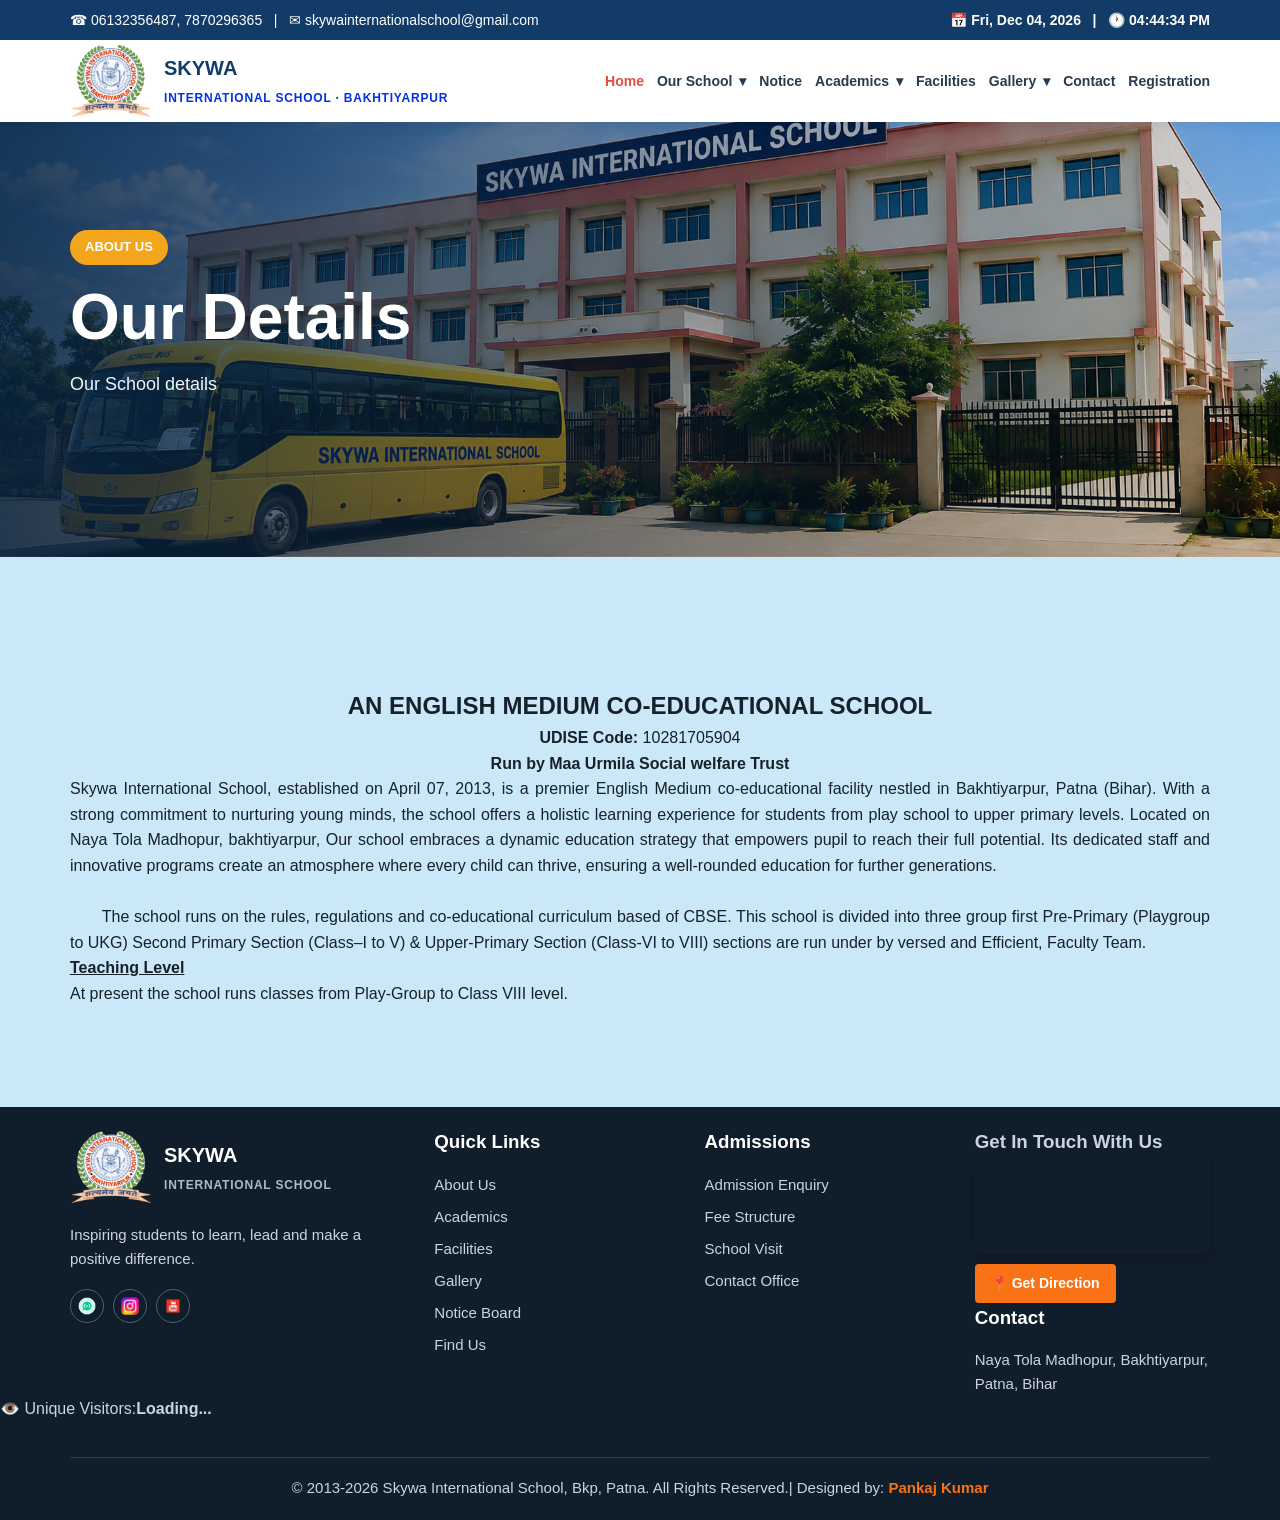
<file: aboutus.html>
<!DOCTYPE html>
<html lang="en">
<head>
  <meta charset="UTF-8">
  <meta name="viewport" content="width=device-width, initial-scale=1.0">
  <meta name="description" content="Fee Structure for New Admissions - Skywa International School, Bakhtiyarpur.">
  <title>About Us - Skywa International School</title>
  
  <!-- Favicon -->
  <link rel="icon" type="image/png" href="skywa-school-assets/favicon.png">
  
  <!-- External Stylesheet -->
  <link rel="stylesheet" href="styles.css">

</head>
<body>
<!-- Header will be automatically injected here -->
<div id="site-header"></div>

  <main>
    <section class="hero" style="min-height: 220px; background-position: center;">
      <div class="container">
        <div class="hero-content" style="padding: 30px 0;">
          <span class="eyebrow">ABOUT US</span>
          <h1>Our Details</h1>
          <p> Our School details </p>
        </div>
      </div>
    </section>

<section>
<div class="container">
<div class="row" style="margin-top:30px;">
<div class="col-lg-12 col-sm-12">
<div class="welcome">
    <h2 class="title" style="text-align: center;"><span><strong>AN ENGLISH MEDIUM CO-EDUCATIONAL SCHOOL</strong></span></h2>
    <p style="text-align: center;"><strong>UDISE Code:</strong> 10281705904</p>
    <p class="fst-italic text-center text-dark" style="text-align: center;"><strong>Run by Maa Urmila Social welfare Trust</strong></p>
     <p style="text-align: justify;">
                Skywa International School, established on April 07, 2013, is a premier English Medium co-educational facility 
                nestled in Bakhtiyarpur, Patna (Bihar). With a strong commitment to nurturing young minds, the school offers a 
                holistic learning experience for students from play school to upper primary levels. Located on Naya Tola Madhopur,
				bakhtiyarpur, Our school embraces a dynamic education strategy that empowers pupil to reach their full potential. 
                Its dedicated staff and innovative programs create an atmosphere where every child can thrive, ensuring a 
                well-rounded education for further generations.<br><br>          
	  The school runs on the rules, regulations and co-educational curriculum based of CBSE. This school is 
        divided into three group first Pre-Primary (Playgroup to UKG) Second Primary Section (Class–I to V) &amp; 
        Upper-Primary Section (Class-VI to VIII) sections are run under by versed and Efficient, Faculty Team. 
            </p>
            <h4 style="text-decoration: underline;">Teaching Level</h4>
            <p>At present the school runs classes from Play-Group to Class VIII level.</p>
            </div>
        </div>
	</div>
    </section>
	</main>

  <!-- Footer will be automatically injected here -->
<div id="site-footer"></div>
  
  <!-- External JavaScript -->
  <script src="script.js"></script>
</body>
</html>
</file>
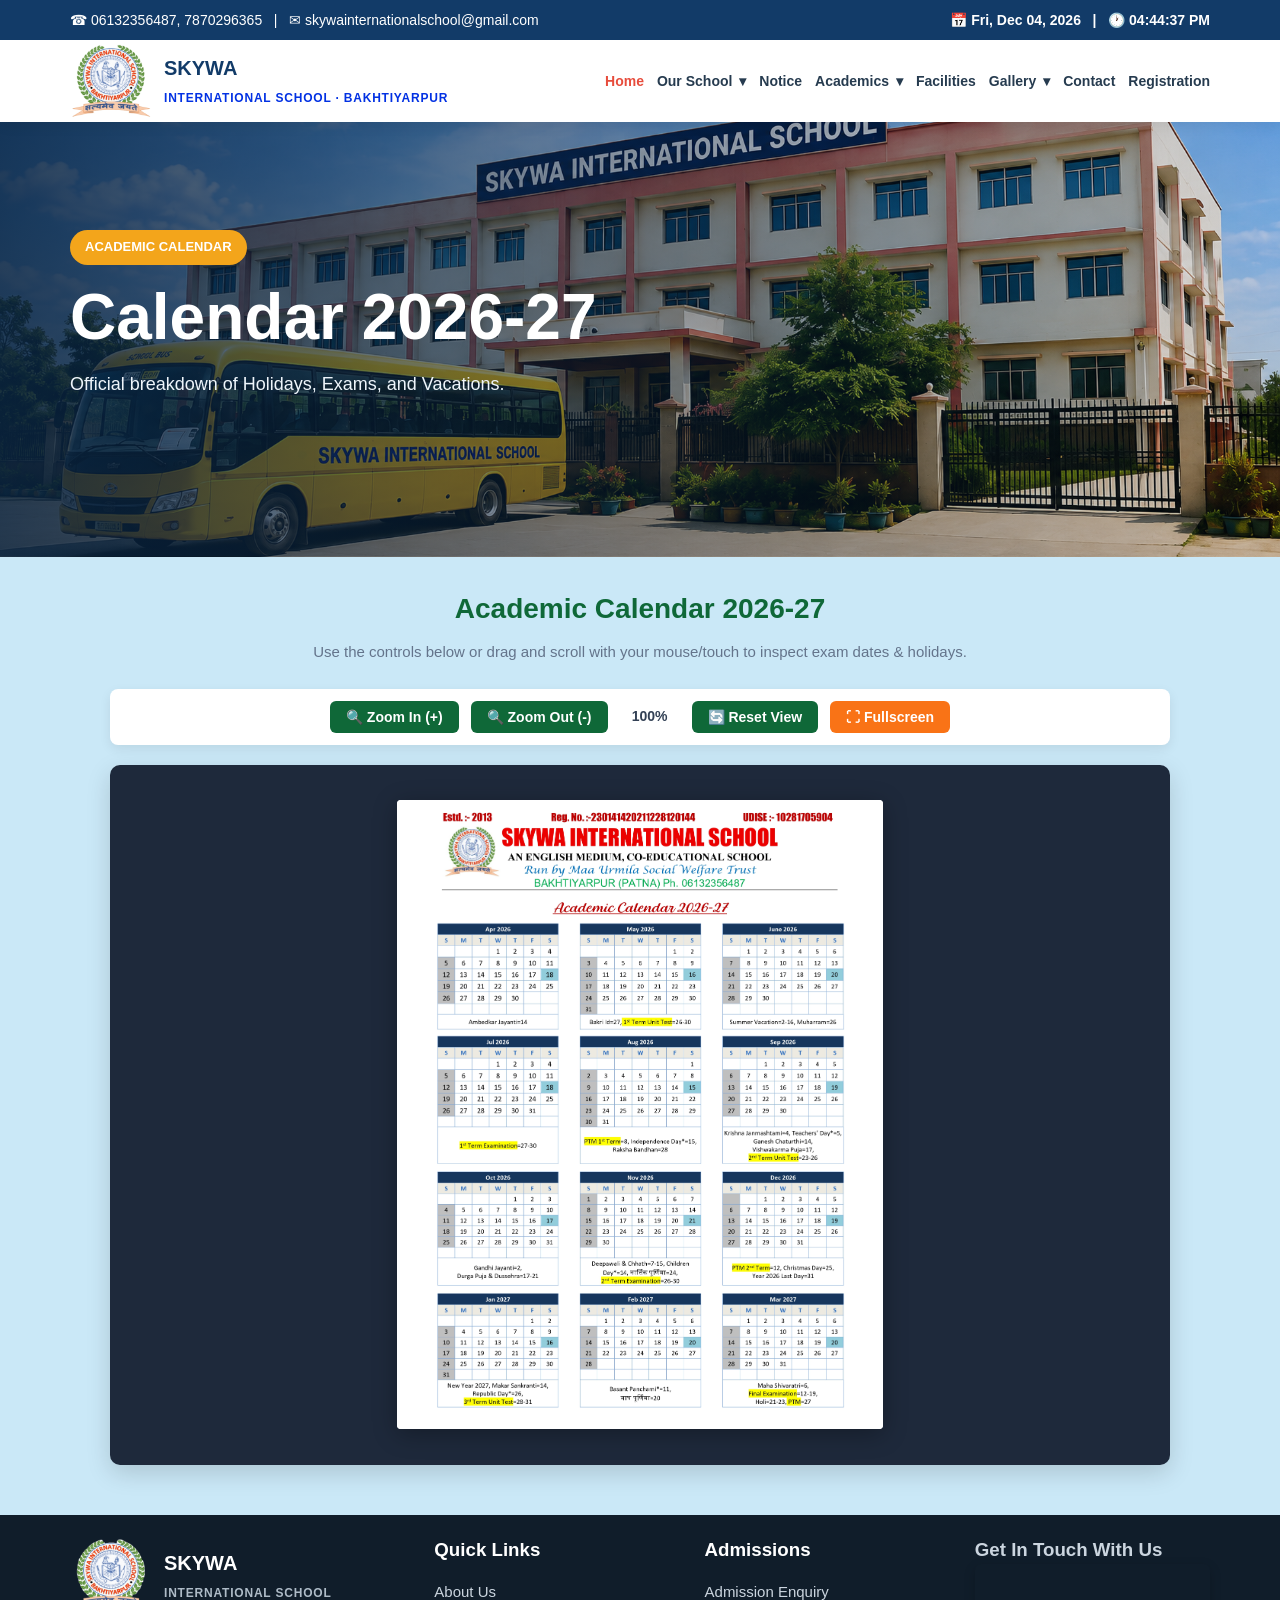
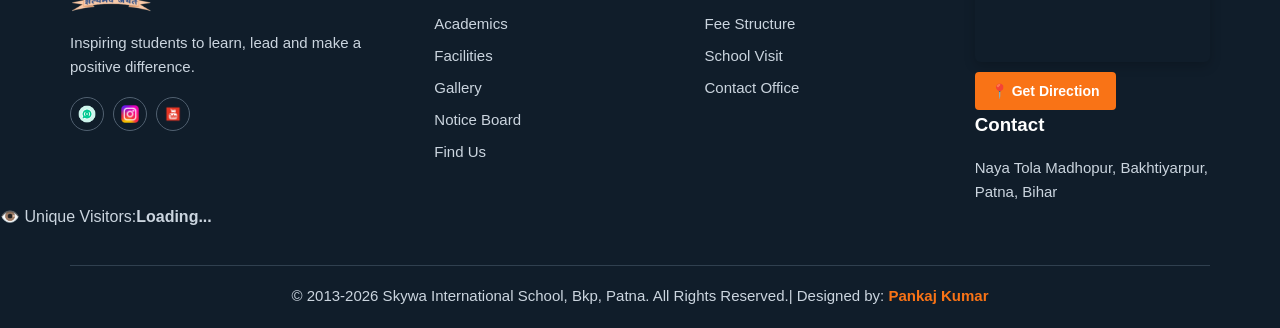
<file: academy.html>
<!DOCTYPE html>
<html lang="en">
<head>
  <meta charset="UTF-8">
  <meta name="viewport" content="width=device-width, initial-scale=1.0">
  <meta name="description" content="Academic Calendar 2026-27 - Skywa International School, Bakhtiyarpur.">
  <title>Academic Calendar - Skywa International School</title>
  
  <!-- Favicon -->
  <link rel="icon" type="image/png" href="skywa-school-assets/favicon.png">

  <!-- PWA Manifest for PC/Mobile App Installation -->
  <link rel="manifest" href="manifest.json">

  <!-- Theme color for mobile/desktop browser toolbars -->
  <meta name="theme-color" content="#0f6838">

  <!-- External Stylesheet -->
  <link rel="stylesheet" href="styles.css">
 
  <style>
    /* Academic Calendar Page Custom Styling */
    .calendar-section {
      max-width: 1100px;
      margin: 30px auto 50px auto;
      padding: 0 20px;
    }

    .calendar-header-title {
      text-align: center;
      margin-bottom: 25px;
    }

    .calendar-header-title h1 {
      font-size: 28px;
      color: #0f6838;
      margin-bottom: 8px;
    }

    .calendar-header-title p {
      color: #64748b;
      font-size: 15px;
    }

    /* Toolbar for Zoom Controls */
    .calendar-controls {
      display: flex;
      justify-content: center;
      align-items: center;
      gap: 12px;
      background: #ffffff;
      padding: 12px 20px;
      border-radius: 8px;
      box-shadow: 0 4px 12px rgba(0, 0, 0, 0.08);
      margin-bottom: 20px;
      flex-wrap: wrap;
    }

    .zoom-btn {
      background-color: #0f6838;
      color: #ffffff;
      border: none;
      padding: 8px 16px;
      border-radius: 6px;
      font-weight: 600;
      font-size: 14px;
      cursor: pointer;
      display: inline-flex;
      align-items: center;
      gap: 6px;
      transition: background-color 0.2s, transform 0.1s;
    }

    .zoom-btn:hover {
      background-color: #0a4d28;
    }

    .zoom-btn:active {
      transform: scale(0.97);
    }

    .zoom-info {
      font-weight: 700;
      color: #334155;
      font-size: 14px;
      min-width: 60px;
      text-align: center;
    }

    /* Interactive Zoom Container */
    .calendar-viewer-wrapper {
      position: relative;
      width: 100%;
      height: 700px;
      background-color: #1e293b;
      border-radius: 10px;
      overflow: hidden;
      box-shadow: 0 8px 24px rgba(0, 0, 0, 0.15);
      cursor: grab;
      user-select: none;
    }

    .calendar-viewer-wrapper:active {
      cursor: grabbing;
    }

    .calendar-img-container {
      position: absolute;
      top: 0;
      left: 0;
      width: 100%;
      height: 100%;
      display: flex;
      justify-content: center;
      align-items: center;
      transform-origin: center center;
      transition: transform 0.1s ease-out;
    }

    .calendar-img-container img {
      max-width: 90%;
      max-height: 90%;
      object-fit: contain;
      box-shadow: 0 5px 25px rgba(0, 0, 0, 0.3);
      border-radius: 4px;
      background: #ffffff;
    }

    /* Fullscreen view mode adjustments */
    .calendar-viewer-wrapper:-webkit-full-screen {
      width: 100vw;
      height: 100vh;
      border-radius: 0;
    }

    .calendar-viewer-wrapper:fullscreen {
      width: 100vw;
      height: 100vh;
      border-radius: 0;
    }

    @media (max-width: 768px) {
      .calendar-viewer-wrapper {
        height: 500px;
      }
      .zoom-btn {
        padding: 6px 12px;
        font-size: 13px;
      }
    }
  </style>
</head>

<body>

  <!-- Header will be automatically injected here -->
  <div id="site-header"></div>

  <main>
    <!-- Hero Section -->
    <section class="hero" style="min-height: 220px; background-position: center;">
      <div class="container">
        <div class="hero-content" style="padding: 30px 0;">
          <span class="eyebrow">ACADEMIC CALENDAR</span>
          <h1>Calendar 2026-27</h1>
          <p>Official breakdown of Holidays, Exams, and Vacations.</p>
        </div>
      </div>
    </section>

    <!-- Main Calendar Section -->
    <section class="calendar-section">
      <div class="calendar-header-title">
        <h1>Academic Calendar 2026-27</h1>
        <p>Use the controls below or drag and scroll with your mouse/touch to inspect exam dates & holidays.</p>
      </div>

      <!-- Control Bar -->
      <div class="calendar-controls">
        <button class="zoom-btn" onclick="zoomIn()">🔍 Zoom In (+)</button>
        <button class="zoom-btn" onclick="zoomOut()">🔍 Zoom Out (-)</button>
        <span class="zoom-info" id="zoomLevel">100%</span>
        <button class="zoom-btn" onclick="resetZoom()">🔄 Reset View</button>
        <button class="zoom-btn" onclick="toggleFullscreen()" style="background-color: #f97316;">⛶ Fullscreen</button>
      </div>

      <!-- Zoomable Viewer -->
      <div class="calendar-viewer-wrapper" id="viewerWrapper">
        <div class="calendar-img-container" id="imgContainer">
          <!-- Calendar Image Path -->
          <img src="gallery/academy.jpg" id="calendarImg" alt="Skywa International School Academic Calendar 2026-27">
        </div>
      </div>
    </section>
  </main>

  <!-- Footer will be automatically injected here -->
  <div id="site-footer"></div>
  
  <!-- External JavaScript & Zoom Engine -->
  <script src="script.js"></script>
  <script>
    let scale = 1;
    let pointX = 0;
    let pointY = 0;
    let startX = 0;
    let startY = 0;
    let isDragging = false;

    const wrapper = document.getElementById('viewerWrapper');
    const container = document.getElementById('imgContainer');
    const zoomText = document.getElementById('zoomLevel');

    function updateTransform() {
      container.style.transform = `translate(${pointX}px, ${pointY}px) scale(${scale})`;
      zoomText.innerText = Math.round(scale * 100) + '%';
    }

    function zoomIn() {
      if (scale < 4) {
        scale += 0.25;
        updateTransform();
      }
    }

    function zoomOut() {
      if (scale > 0.6) {
        scale -= 0.25;
        updateTransform();
      }
    }

    function resetZoom() {
      scale = 1;
      pointX = 0;
      pointY = 0;
      updateTransform();
    }

    // Mouse Wheel Zoom
    wrapper.addEventListener('wheel', (e) => {
      e.preventDefault();
      const delta = e.deltaY < 0 ? 0.15 : -0.15;
      if (scale + delta >= 0.5 && scale + delta <= 4) {
        scale += delta;
        updateTransform();
      }
    }, { passive: false });

    // Drag / Pan Controls
    wrapper.addEventListener('mousedown', (e) => {
      e.preventDefault();
      isDragging = true;
      startX = e.clientX - pointX;
      startY = e.clientY - pointY;
    });

    window.addEventListener('mousemove', (e) => {
      if (!isDragging) return;
      pointX = e.clientX - startX;
      pointY = e.clientY - startY;
      updateTransform();
    });

    window.addEventListener('mouseup', () => {
      isDragging = false;
    });

    // Fullscreen Toggle
    function toggleFullscreen() {
      if (!document.fullscreenElement) {
        wrapper.requestFullscreen().catch(err => {
          alert(`Error attempting to enable fullscreen: ${err.message}`);
        });
      } else {
        document.exitFullscreen();
      }
    }
  </script>
</body>
</html>
</file>
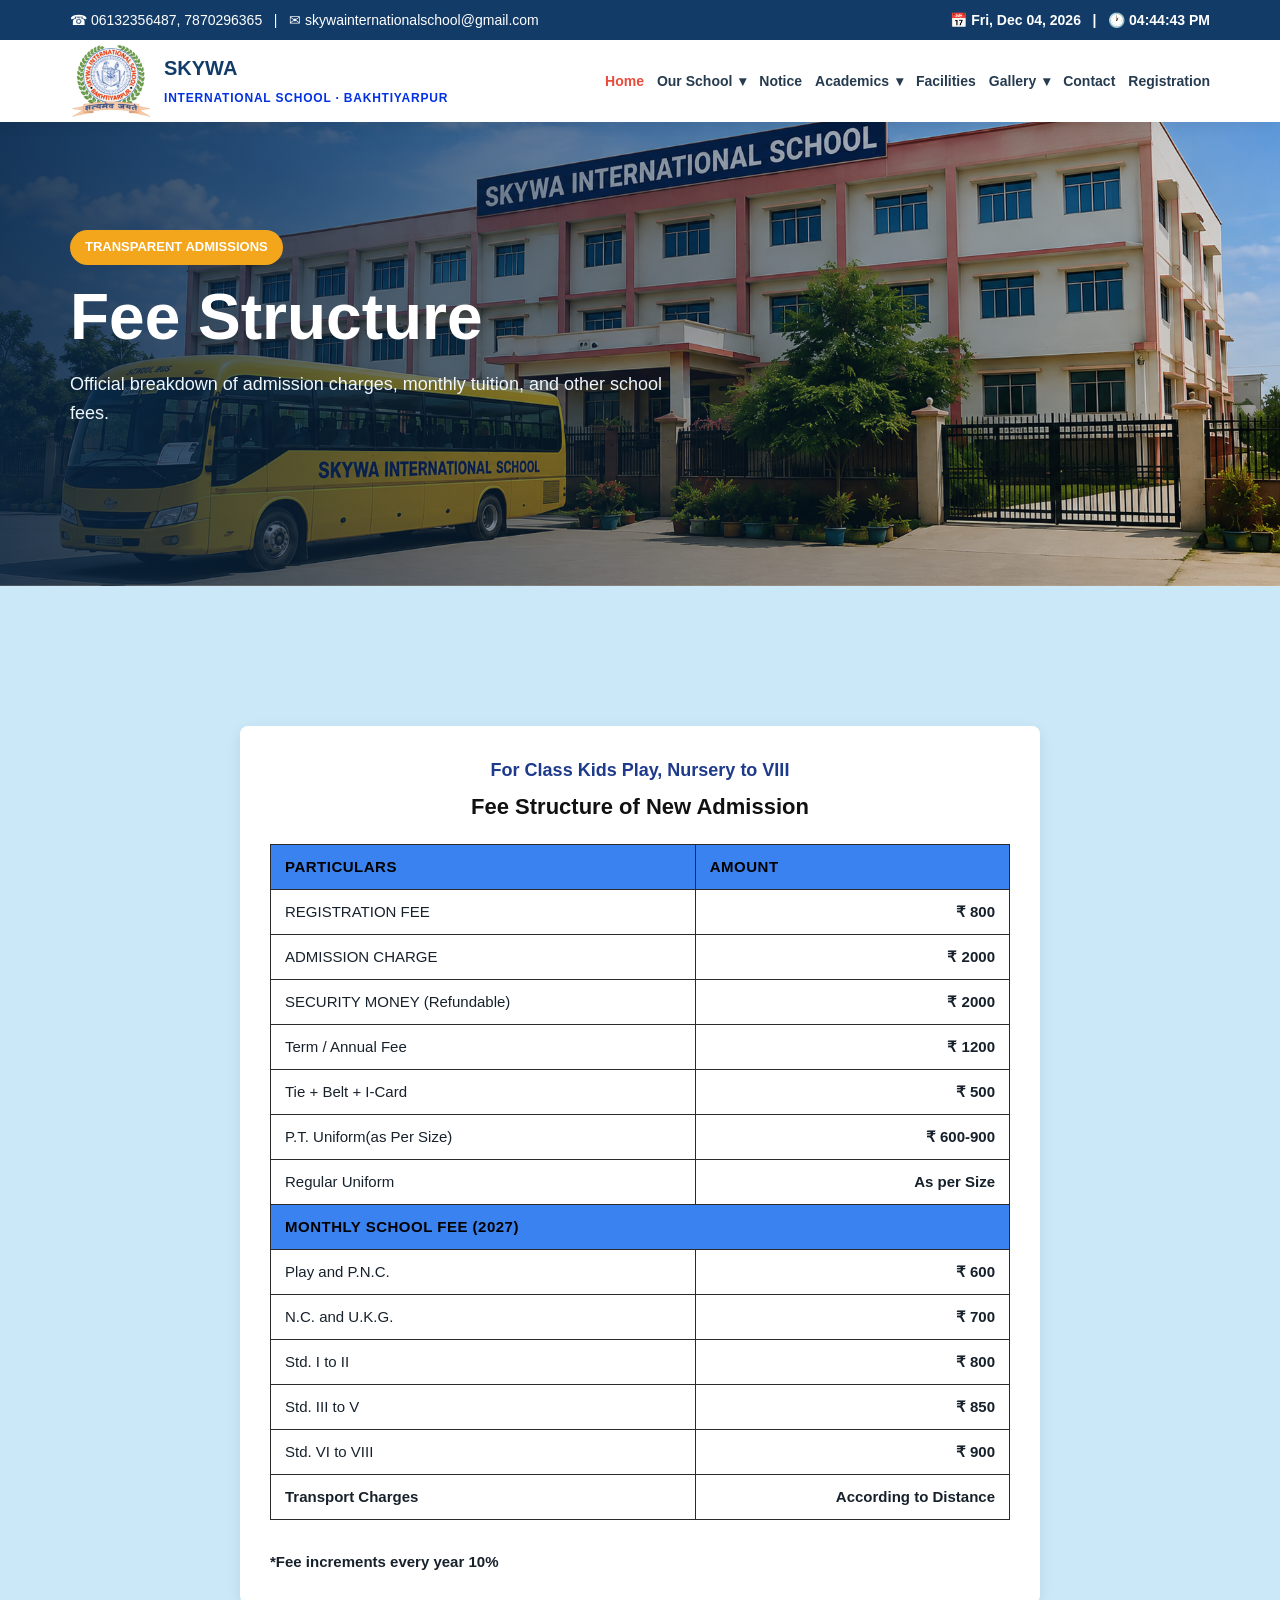
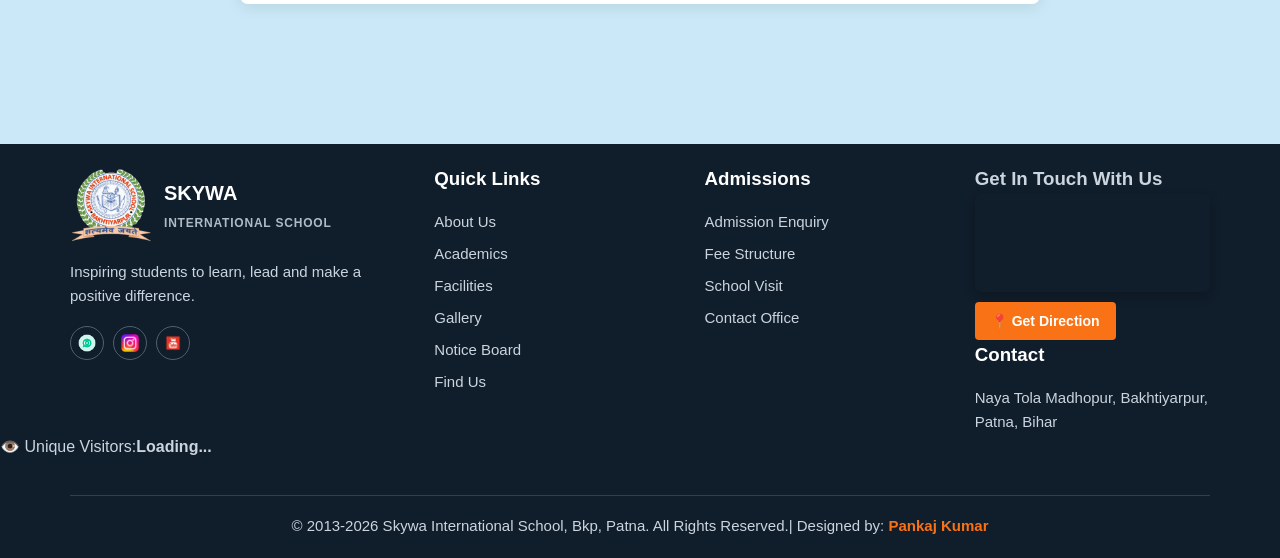
<file: fee-structure.html>
<!DOCTYPE html>
<html lang="en">
<head>
  <meta charset="UTF-8">
  <meta name="viewport" content="width=device-width, initial-scale=1.0">
  <meta name="description" content="Fee Structure for New Admissions - Skywa International School, Bakhtiyarpur.">
  <title>Fee Structure - Skywa International School</title>
  
  <!-- Favicon -->
  <link rel="icon" type="image/png" href="skywa-school-assets/favicon.png">
  
  <!-- External Stylesheet -->
  <link rel="stylesheet" href="styles.css">

  <style>
    /* Fee Structure Specific Styling */
    .fee-container {
      max-width: 800px;
      margin: 40px auto;
      background: #ffffff;
      padding: 30px;
      border-radius: 8px;
      box-shadow: 0 4px 15px rgba(0, 0, 0, 0.08);
    }
    .fee-header-text {
      text-align: center;
      font-weight: 700;
      font-size: 18px;
      color: #1e3a8a;
      margin-bottom: 5px;
    }
    .fee-table {
      width: 100%;
      border-collapse: collapse;
      margin-top: 15px;
      font-family: inherit;
    }
    .fee-table th, .fee-table td {
      border: 1px solid #2b2b2b;
      padding: 10px 14px;
      font-size: 15px;
      text-align: left;
    }
    .fee-table th {
      background-color: #3a82f0;
      color: #000000;
      font-weight: 700;
      text-transform: uppercase;
      letter-spacing: 0.5px;
    }
    .fee-table td:nth-child(2) {
      text-align: right;
      font-weight: 600;
    }
    .fee-footer-note {
      display: flex;
      justify-content: space-between;
      align-items: flex-end;
      margin-top: 30px;
      font-weight: 600;
      font-size: 15px;
    }
    .principal-signature {
      text-align: right;
      font-size: 18px;
      font-weight: 700;
    }
    @media (max-width: 767px) {
      .fee-container {
        padding: 15px;
        width: 95%;
      }
      .fee-table th, .fee-table td {
        padding: 8px 10px;
        font-size: 13px;
      }
    }
  </style>
</head>
<body>
<!-- Header will be automatically injected here -->
<div id="site-header"></div>

  <main>
    <section class="hero" style="min-height: 220px; background-position: center;">
      <div class="container">
        <div class="hero-content" style="padding: 30px 0;">
          <span class="eyebrow">TRANSPARENT ADMISSIONS</span>
          <h1>Fee Structure</h1>
          <p>Official breakdown of admission charges, monthly tuition, and other school fees.</p>
        </div>
      </div>
    </section>

    <section>
      <div class="container">
        <div class="fee-container">
          <div class="fee-header-text">For Class Kids Play, Nursery to VIII</div>
          <h2 style="text-align: center; margin-bottom: 20px; font-size: 22px; color: #111;">Fee Structure of New Admission</h2>

          <table class="fee-table">
            <thead>
              <tr>
                <th>Particulars</th>
                <th>Amount</th>
              </tr>
            </thead>
            <tbody>
              <tr>
                <td>REGISTRATION FEE</td>
                <td>₹ 800</td>
              </tr>
              <tr>
                <td>ADMISSION CHARGE</td>
                <td>₹ 2000</td>
              </tr>
              <tr>
                <td>SECURITY MONEY (Refundable)</td>
                <td>₹ 2000</td>
              </tr>
              <tr>
                <td>Term / Annual Fee</td>
                <td>₹ 1200</td>
              </tr>
              <tr>
                <td>Tie + Belt + I-Card</td>
                <td>₹ 500</td>
              </tr>
              <tr>
                <td>P.T. Uniform(as Per Size)</td>
                <td>₹ 600-900</td>
              </tr>
              <tr>
                <td>Regular Uniform</td>
                <td>As per Size</td>
              </tr>
              <!-- Section Header Row -->
              <tr>
                <th colspan="2">MONTHLY SCHOOL FEE (2027)</th>
              </tr>
              <tr>
                <td>Play and P.N.C.</td>
                <td>₹ 600</td>
              </tr>
              <tr>
                <td>N.C. and U.K.G.</td>
                <td>₹ 700</td>
              </tr>
              <tr>
                <td>Std. I to II</td>
                <td>₹ 800</td>
              </tr>
              <tr>
                <td>Std. III to V</td>
                <td>₹ 850</td>
              </tr>
              <tr>
                <td>Std. VI to VIII</td>
                <td>₹ 900</td>
              </tr>
              <tr>
                <td><strong>Transport Charges</strong></td>
                <td>According to Distance</td>
              </tr>
            </tbody>
          </table>

          <div class="fee-footer-note">
            <span>*Fee increments every year 10%</span>
            </div>
        </div>
      </div>
    </section>
  </main>

  <!-- Footer will be automatically injected here -->
<div id="site-footer"></div>
  
  <!-- External JavaScript -->
  <script src="script.js"></script>
</body>
</html>
</file>
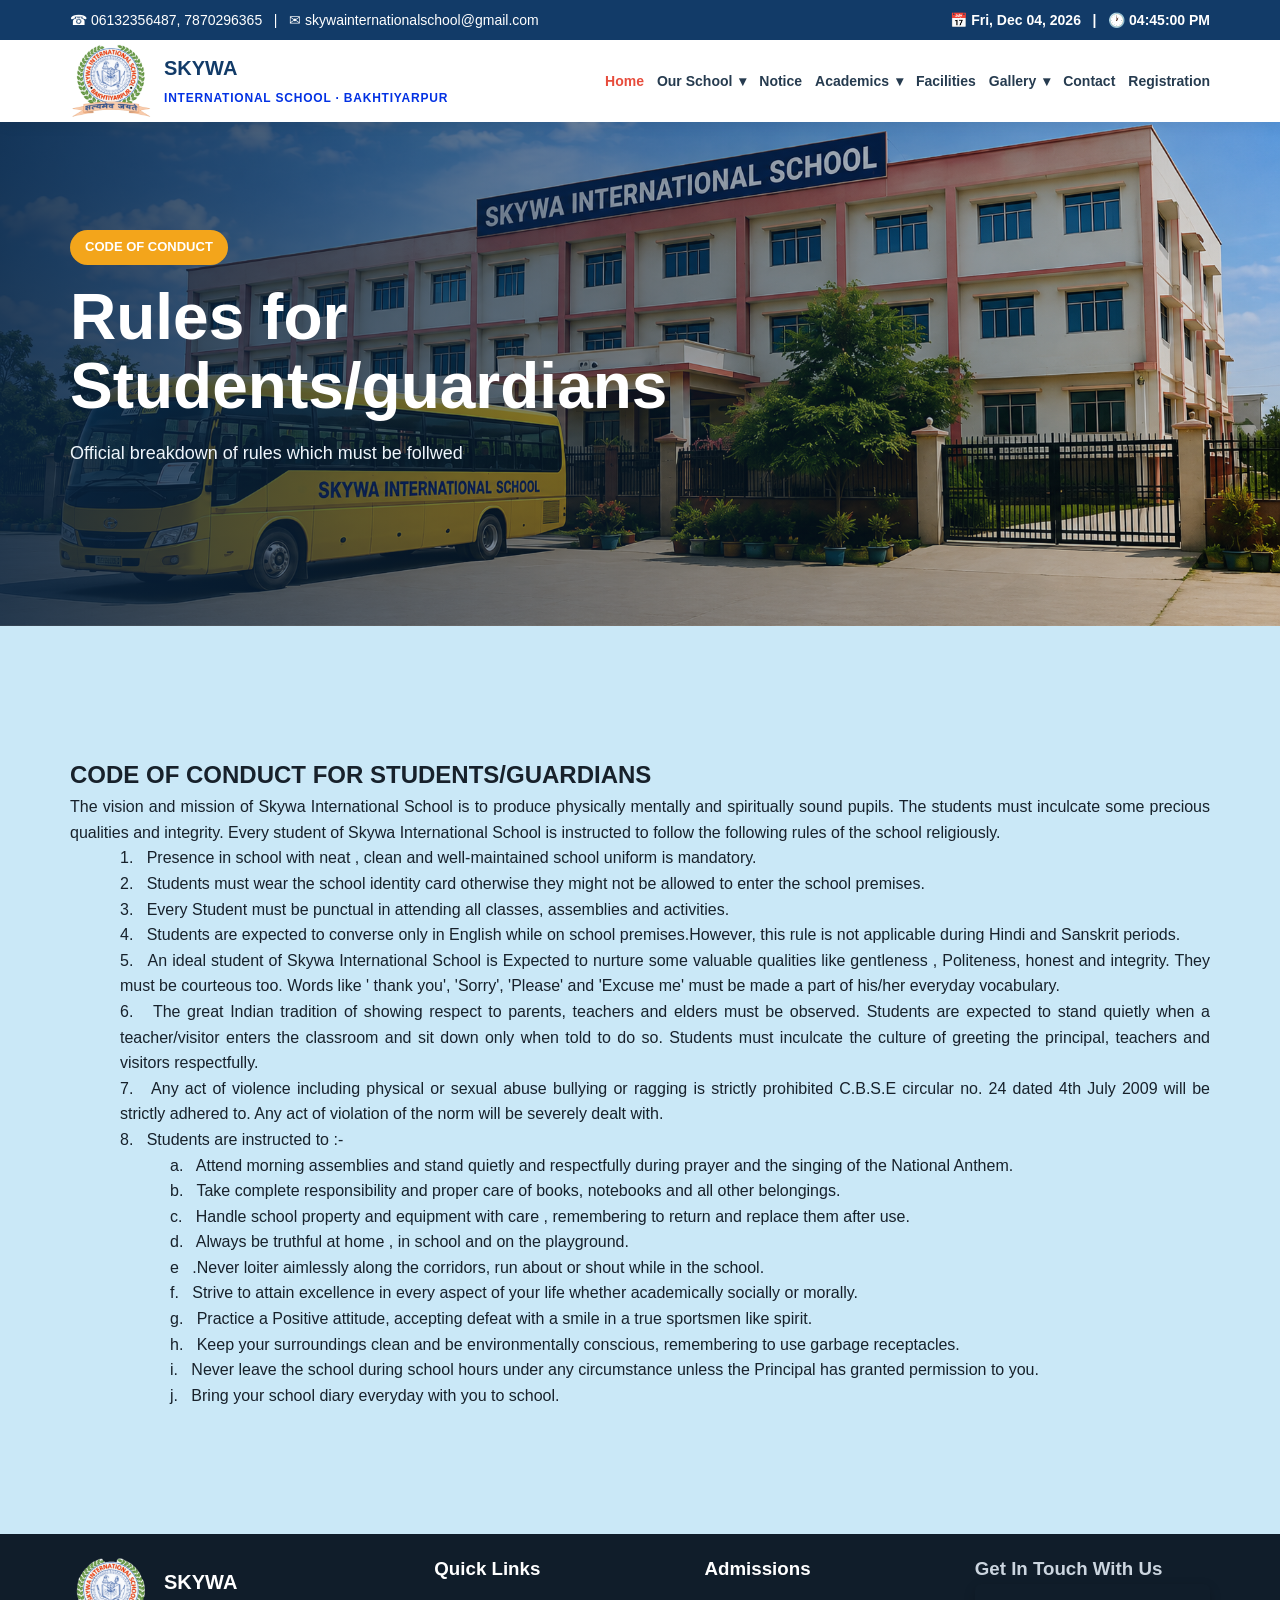
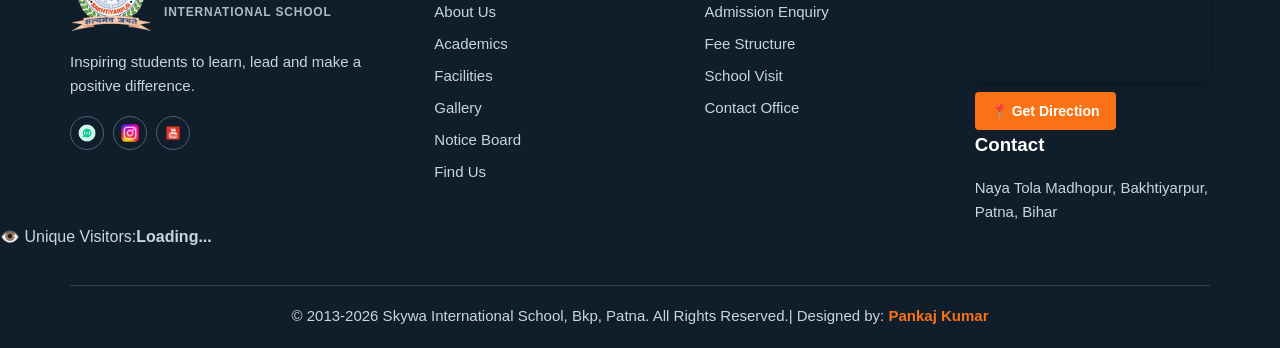
<file: GuidelinePS.html>
<!DOCTYPE html>
<html lang="en">
<head>
  <meta charset="UTF-8">
  <meta name="viewport" content="width=device-width, initial-scale=1.0">
  <meta name="description" content="Fee Structure for New Admissions - Skywa International School, Bakhtiyarpur.">
  <title>GUIDELINES</title>
  
  <!-- Favicon -->
  <link rel="icon" type="image/png" href="skywa-school-assets/favicon.png">
  
  <!-- External Stylesheet -->
  <link rel="stylesheet" href="styles.css">
</style>
</head>
<body>
  <!-- Header will be automatically injected here -->
<div id="site-header"></div>
 
  <main>
    <section class="hero" style="min-height: 220px; background-position: center;">
      <div class="container">
        <div class="hero-content" style="padding: 30px 0;">
          <span class="eyebrow">CODE OF CONDUCT</span>
          <h1>Rules for Students/guardians</h1>
          <p>Official breakdown of rules which must be follwed </p>
        </div>
      </div>
    </section>
 
<section>
  <div class="container">
<div class="row" style="margin-top:30px;">

<div class="col-lg-12 col-sm-12">
<div class="welcome">
<h2 class="title"><span><strong>CODE  OF  CONDUCT  FOR  STUDENTS/GUARDIANS</strong></span></h2>
<p style="text-align: justify;">The vision and mission of  Skywa International School is to produce physically mentally and spiritually sound pupils. The students must  inculcate  some precious qualities and integrity. Every student of   Skywa International School is instructed to follow the following rules of the school religiously.</p>
<p style="text-align: justify; margin-left:50px;"> 
1.&nbsp; &nbsp;Presence in school   with neat , clean and well-maintained school uniform is mandatory.<br>
2.&nbsp; &nbsp;Students must wear the school identity card otherwise they might not be allowed to enter the school premises.<br>
3.&nbsp; &nbsp;Every Student must be punctual in attending all classes, assemblies and activities.<br>
4.&nbsp; &nbsp;Students are expected to converse only in English while on school premises.However, this rule is not applicable   during Hindi and Sanskrit periods.
<br>
5.&nbsp; &nbsp;An ideal student of  Skywa International School is Expected to nurture some valuable qualities like gentleness , Politeness,  honest  and integrity. They must be courteous too. Words like ' thank you', 'Sorry', 'Please' and 'Excuse me' must be made a part of his/her everyday vocabulary.<br>
6.&nbsp; &nbsp;The great Indian tradition of showing  respect to parents, teachers   and  elders must be observed. Students are expected to stand quietly when a teacher/visitor enters the classroom and sit down only when told to do so. Students must  inculcate the culture of greeting the principal, teachers and visitors respectfully.<br>
7.&nbsp; &nbsp;Any act of violence including physical or sexual abuse bullying or ragging is strictly prohibited C.B.S.E circular no. 24 dated 4th  July  2009 will be strictly adhered to. Any act of violation of the norm will be   severely  dealt with.<br>
8.&nbsp; &nbsp;Students are instructed to  :- <br>
  </p><p style="margin-left:100px;">
  a.&nbsp; &nbsp;Attend morning assemblies and stand quietly and respectfully during prayer and the singing of the National Anthem.<br>
  b.&nbsp; &nbsp;Take complete responsibility and proper care of books, notebooks and all other belongings.<br>
  c.&nbsp; &nbsp;Handle school property and equipment with care , remembering to return and replace them after use.<br>
  d.&nbsp; &nbsp;Always  be truthful  at home , in school and on the playground.<br>
  e&nbsp; &nbsp;.Never loiter aimlessly along the corridors, run about or shout while in the school.<br>
f.&nbsp; &nbsp;Strive to attain excellence in every aspect of your life whether academically socially or morally.<br>
g.&nbsp; &nbsp;Practice a Positive attitude, accepting defeat with a smile in a  true sportsmen like spirit.<br>
h.&nbsp; &nbsp;Keep your surroundings clean and be environmentally conscious, remembering to use garbage receptacles.<br>
i.&nbsp; &nbsp;Never leave the school during school hours under any circumstance unless the Principal has granted permission to you.<br>
j.&nbsp; &nbsp;Bring your school diary everyday with you to school.</p>
 <p></p>
<br>
      </div>
    </div>  
  </div>
</div>
</section>
</main>
  <!-- Footer will be automatically injected here -->
<div id="site-footer"></div>
  
  <!-- External JavaScript -->
  <script src="script.js"></script>
</body>
</html>
</file>
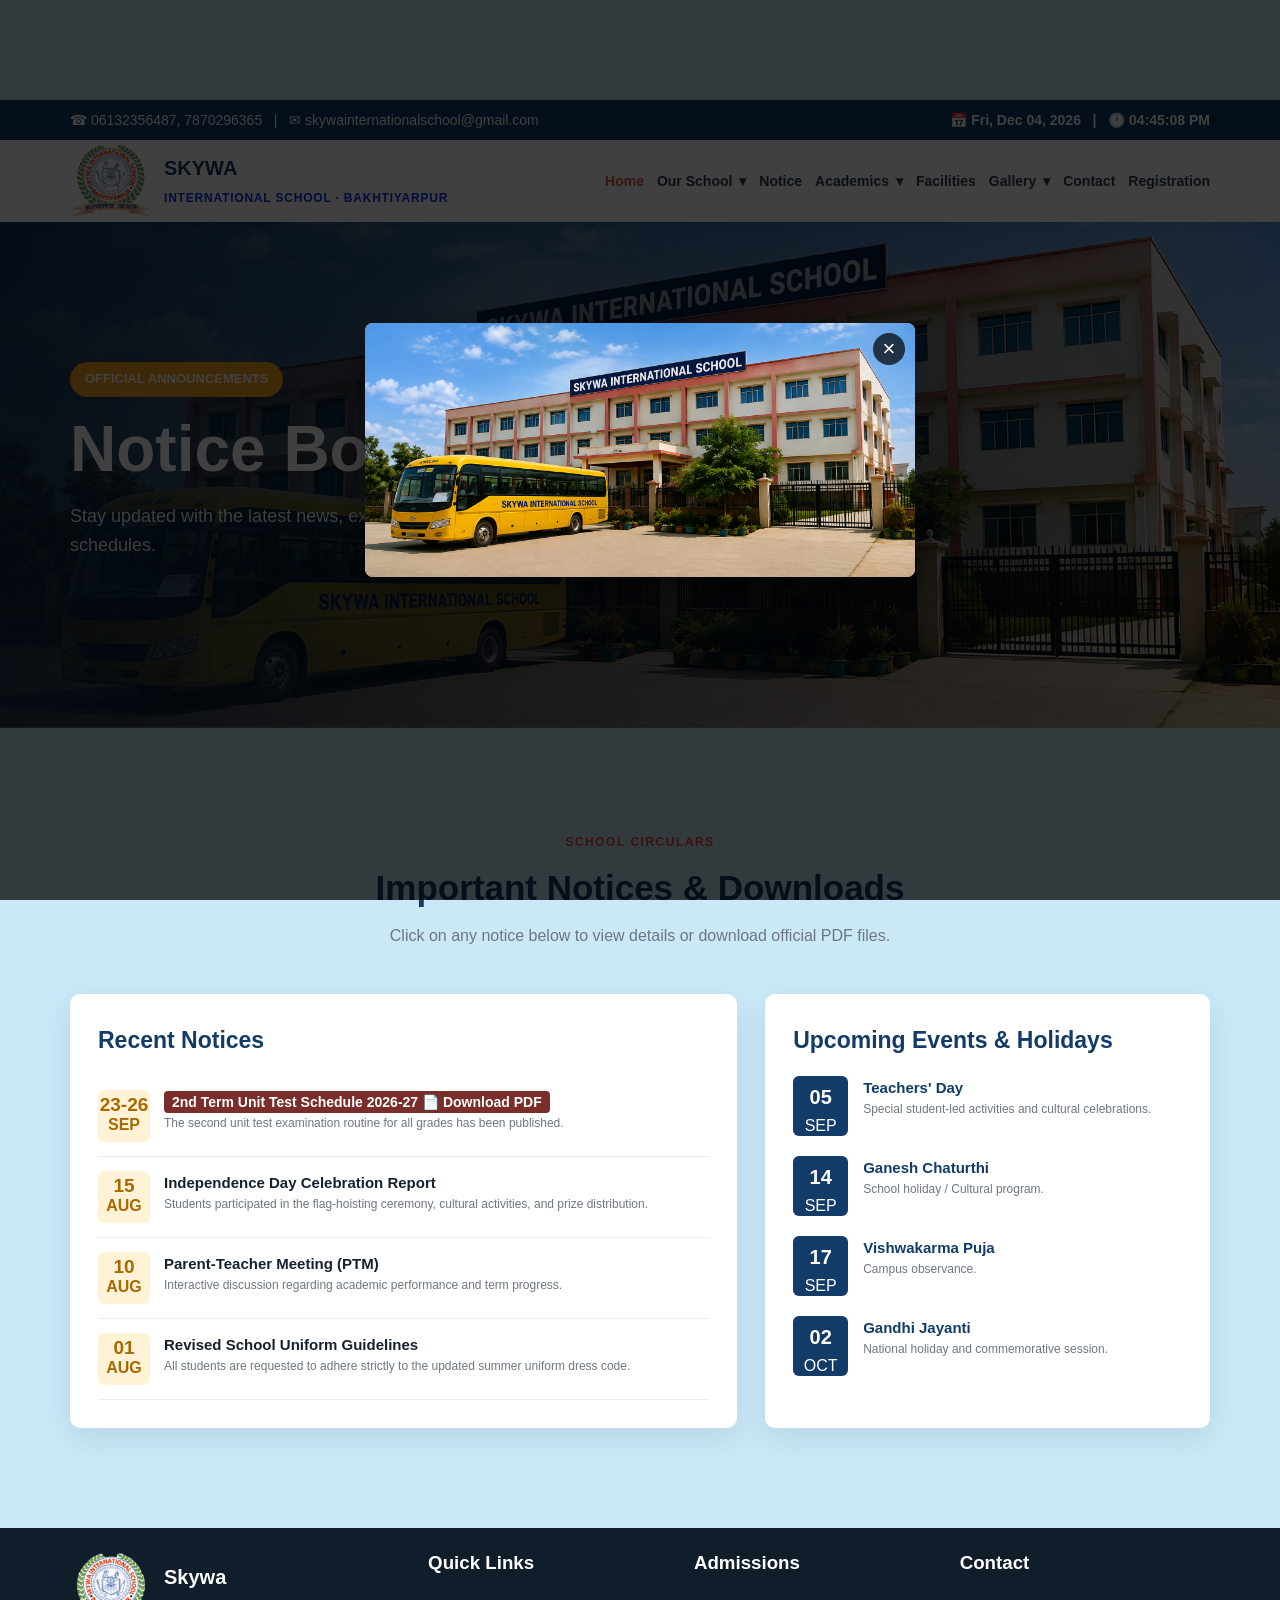
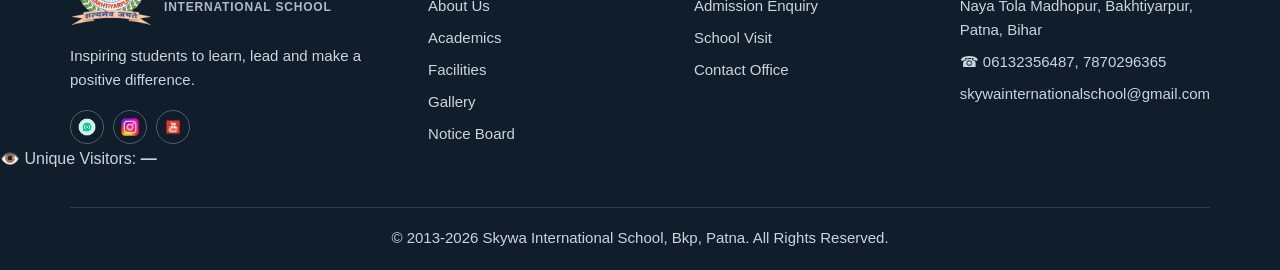
<file: notices.html>
<!DOCTYPE html>
<html lang="en">
<head>
  <meta charset="UTF-8">
  <meta name="viewport" content="width=device-width, initial-scale=1.0">
  <meta name="description" content="Notice Board & Announcements - Skywa International School, Bakhtiyarpur.">
  <title>Notice Board - Skywa International School</title>
  
  <!-- Favicon -->
  <link rel="icon" type="image/png" href="skywa-school-assets/favicon.png">
  
  <!-- External Stylesheet -->
  <link rel="stylesheet" href="styles.css">
</head>
<body>

  <!-- Automatic Popup Notification Modal -->
  <div class="popup-modal" id="popupModal">
    <div class="popup-content">
      <button class="popup-close" id="popupClose" aria-label="Close popup">&times;</button>
      <a href="#active-notices">
        <img src="skywa-school-assets/Future1.png" alt="School Notice Banner" class="popup-img">
      </a>
    </div>
  </div>

  <header>
    <div class="topbar">
      <div class="container topbar-content">
        <!-- Left side -->
        <div class="topbar-left">
          ☎ <a href="tel:+916132356487">06132356487</a>, <a href="tel:+917870296365">7870296365</a>
          &nbsp; | &nbsp;
          ✉ <a href="mailto:skywainternationalschool@gmail.com">skywainternationalschool@gmail.com</a>
        </div>

        <!-- Right side: Visitor Local Date & Time -->
        <div class="topbar-right">
          <span id="visitorDateTime"></span>
        </div>
      </div>
    </div>

    <div class="container nav">
      <a class="brand" href="#home">
        <img class="school-logo" src="skywa-school-assets/logo.png" alt="Skywa International School Logo">
        <div><strong>SKYWA</strong><small>INTERNATIONAL SCHOOL · BAKHTIYARPUR</small></div>
      </a>

      <nav>
        <button class="menu-btn" onclick="toggleMenu()" aria-label="Open menu">☰</button>
        <ul id="menu">
<!-- Close Button inside mobile drawer -->
    <button class="mobile-menu-close" onclick="toggleMenu()" aria-label="Close menu">&times;</button>
          <li><a class="active" href="#home">Home</a></li>
          <li class="dropdown">
        <a href="#about" class="dropdown-toggle">Our School <span class="arrow">▾</span></a>
        <ul class="dropdown-menu">
        <li><a href="#about">About Us</a></li>
        <li><a href="Dmessage.html">Message From The Director</a></li>
        <li><a href="Pmessage.html">Message From The Principal</a></li>
      </ul>
          </li>
          <li><a href="#notice">Notice</a></li>
          <!-- Dropdown Menu for Academics -->
          <li class="dropdown">
          <a href="#academics" class="dropdown-toggle">Academics <span class="arrow">▾</span></a>
          <ul class="dropdown-menu">
        <li><a href="#academics">Campus Overview</a></li>
        <li><a href="#academics">Guideline for Parents/Students</a></li> 
        <li><a href="fee-structure.html">Fee Structure</a></li>
        <li><a href="#academics">Teachers Rule</a></li>
      </ul>
    </li>
          <li><a href="#facilities">Facilities</a></li>
          <!-- Dropdown Menu for Gallery -->
          <li class="dropdown">
          <a href="#gallery" class="dropdown-toggle">Gallery <span class="arrow">▾</span></a>
          <ul class="dropdown-menu">
        <li><a href="gallery.html">Gallery Overview</a></li>
        </ul> 
      </li>
          <li><a href="#contact">Contact</a></li>
          <li><a href="https://onlinereg.schooleartherp.com/?lcode=SKYINT/register" target="_blank" rel="noopener noreferrer">Registration</a></li>
        </ul>
      </nav>
    </div>
  </header>

  <main>
    <!-- Notice Page Header -->
    <section class="hero" style="min-height: 280px; background-position: center;">
      <div class="container">
        <div class="hero-content" style="padding: 40px 0;">
          <span class="eyebrow">OFFICIAL ANNOUNCEMENTS</span>
          <h1>Notice Board</h1>
          <p>Stay updated with the latest news, exam routines, circulars, and event schedules.</p>
        </div>
      </div>
    </section>

    <!-- Main Notice Content -->
    <section id="active-notices">
      <div class="container">
        <div class="section-head">
          <span class="tag">SCHOOL CIRCULARS</span>
          <h2>Important Notices & Downloads</h2>
          <p>Click on any notice below to view details or download official PDF files.</p>
        </div>

        <div class="notice-grid">
          <!-- Left Panel: Recent Notices -->
          <div class="panel">
            <h3>Recent Notices</h3>
            
            <div class="notice">
              <div class="date"><b>23-26</b>SEP</div>
              <div class="notice-title-box">
                <h4>
                  <a href="notices/2Unit Test 2026-27.pdf" target="_blank" class="pdf-link-btn">
                    2nd Term Unit Test Schedule 2026-27 <span class="tag">📄 Download PDF</span>
                  </a>
                </h4>
                <p>The second unit test examination routine for all grades has been published.</p>
              </div>
            </div>

            <div class="notice">
              <div class="date"><b>15</b>AUG</div>
              <div class="notice-title-box">
                <h4>Independence Day Celebration Report</h4>
                <p>Students participated in the flag-hoisting ceremony, cultural activities, and prize distribution.</p>
              </div>
            </div>

            <div class="notice">
              <div class="date"><b>10</b>AUG</div>
              <div class="notice-title-box">
                <h4>Parent-Teacher Meeting (PTM)</h4>
                <p>Interactive discussion regarding academic performance and term progress.</p>
              </div>
            </div>

            <div class="notice">
              <div class="date"><b>01</b>AUG</div>
              <div class="notice-title-box">
                <h4>Revised School Uniform Guidelines</h4>
                <p>All students are requested to adhere strictly to the updated summer uniform dress code.</p>
              </div>
            </div>
          </div>

          <!-- Right Panel: Upcoming Events & Holidays -->
          <div class="panel">
            <h3>Upcoming Events & Holidays</h3>
            
            <div class="event">
              <div class="calendar"><b>05</b>SEP</div>
              <div>
                <h4>Teachers' Day</h4>
                <p>Special student-led activities and cultural celebrations.</p>
              </div>
            </div>

            <div class="event">
              <div class="calendar"><b>14</b>SEP</div>
              <div>
                <h4>Ganesh Chaturthi</h4>
                <p>School holiday / Cultural program.</p>
              </div>
            </div>

            <div class="event">
              <div class="calendar"><b>17</b>SEP</div>
              <div>
                <h4>Vishwakarma Puja</h4>
                <p>Campus observance.</p>
              </div>
            </div>

            <div class="event">
              <div class="calendar"><b>02</b>OCT</div>
              <div>
                <h4>Gandhi Jayanti</h4>
                <p>National holiday and commemorative session.</p>
              </div>
            </div>
          </div>
        </div>
      </div>
    </section>
  </main>

  <footer class="footer">
    <div class="container footer-grid">
      <div>
        <div class="brand" style="margin-bottom:14px">
          <img class="school-logo" src="skywa-school-assets/logo.png" alt="Skywa International School Logo">
          <div><strong style="color:#fff">Skywa</strong><small style="color:#aebbc7">INTERNATIONAL SCHOOL</small></div>
        </div>
        <p>Inspiring students to learn, lead and make a positive difference.</p>
        <div class="social">
          <a href="https://whatsapp.com/channel/0029Va6OpnW4inonSCvy0i25" target="_blank" rel="noopener noreferrer" aria-label="WhatsApp">
            <img src="skywa-school-assets/whatsapp.png" alt="WhatsApp">
          </a>
          <a href="https://www.instagram.com/skywa_int_school_bkp/reels/" target="_blank" rel="noopener noreferrer" aria-label="Instagram">
            <img src="skywa-school-assets/instagram.png" alt="Instagram">
          </a>
          <a href="https://www.youtube.com/@SkywaInternationalSchool-7413" target="_blank" rel="noopener noreferrer" aria-label="YouTube">
            <img src="skywa-school-assets/youtube.png" alt="YouTube">
          </a>
        </div>
      </div>
      <div><h3 class="footer-title">Quick Links</h3><ul><li><a href="index.html#about">About Us</a></li><li><a href="index.html#academics">Academics</a></li><li><a href="index.html#facilities">Facilities</a></li><li><a href="index.html#gallery">Gallery</a></li><li><a href="notice.html">Notice Board</a></li></ul></div>
      <div><h3 class="footer-title">Admissions</h3><ul><li><a href="index.html#contact">Admission Enquiry</a></li><li><a href="index.html#contact">School Visit</a></li><li><a href="index.html#contact">Contact Office</a></li></ul></div>
      <div><h3 class="footer-title">Contact</h3><ul><li>Naya Tola Madhopur, Bakhtiyarpur, Patna, Bihar</li><li>☎ <a href="tel:+916132356487">06132356487</a>, <a href="tel:+917870296365">7870296365</a></li><li>skywainternationalschool@gmail.com</li></ul></div>
    </div>
    
    <div class="visitor-counter">
      👁️ Unique Visitors:
      <strong id="visitorCount">Loading...</strong>
    </div>

    <div class="container copyright">© 2013-<span id="year"></span> Skywa International School, Bkp, Patna. All Rights Reserved.</div>
  </footer>

  <!-- External JavaScript -->
  <script src="script.js"></script>
</body>
</html>
</file>
<file: styles.css>
header {
  position: fixed; /* हेडर को स्क्रीन पर फिक्स करने के लिए */
  top: 0;
  left: 0;
  width: 100%;
  z-index: 9999; /* ताकि यह बाकी कंटेंट के ऊपर दिखाई दे */
  background: #ffffff; /* पीछे का कंटेंट हेडर के नीचे छिप जाए, इसलिए बैकग्राउंड रंग दें */
  box-shadow: 0 2px 10px rgba(0, 0, 0, 0.08); /* हल्का शैडो इफ़ेक्ट */
}

/* चूंकि हेडर फिक्स हो चुका है, इसलिए बॉडी पर ऊपर से पैडिंग दें ताकि पेज का पहला कंटेंट हेडर के पीछे न छिपे */
body {
  padding-top: 100px; /* आपके हेडर की ऊंचाई के हिसाब से इसे कम या ज्यादा कर सकते हैं */
}

:root {
  --primary: #123b68;
  --secondary: #f3a51b;
  --accent: #e74c3c;
  --light: #f5f8fc;
  --dark: #17212b;
  --white: #fff;
  --muted: #6d7782;
  --shadow: 0 10px 30px rgba(17, 48, 80, 0.1);
}

* {
  box-sizing: border-box;
  margin: 0;
  padding: 0;
}

html {
  scroll-behavior: smooth;
}

body {
  font-family: Arial, Helvetica, sans-serif;
  color: var(--dark);
  line-height: 1.6;
  background: #cae8f7;
}

a {
  text-decoration: none;
  color: inherit;
}

img {
  max-width: 100%;
  display: block;
}

.container {
  width: min(1140px, 92%);
  margin: auto;
}

.topbar {
  background: var(--primary);
  color: #fff;
  font-size: 14px;
}

.topbar .container {
  min-height: 40px;
  display: flex;
  align-items: center;
  justify-content: space-between;
  gap: 20px;
}

.top-links {
  display: flex;
  gap: 18px;
  flex-wrap: wrap;
}

.top-links a:hover {
  color: #ffd56a;
}

header {
  background: #fff;
  position: sticky;
  top: 0;
  z-index: 1000;
  box-shadow: 0 2px 14px rgba(0, 0, 0, 0.08);
}

.nav {
  min-height: 78px;
  display: flex;
  align-items: center;
  justify-content: space-between;
  gap: 20px;
}

.brand {
  display: flex;
  align-items: center;
  gap: 12px;
}

.logo {
  display: none;
}

.school-logo {
  width: 82px;
  height: 82px;
  object-fit: contain;
}

.brand strong {
  display: block;
  color: var(--primary);
  font-size: 20px;
}

.brand small {
  color: #0231e3;
  font-size: 12px;
  font-weight: 600;
  letter-spacing: 0.8px;
}

nav ul {
  display: flex;
  list-style: none;
  gap: 13px;
  align-items: center;
}

nav a {
  font-size: 14px;
  font-weight: 700;
  color: #263b4f;
}

nav a:hover,
nav a.active {
  color: var(--accent);
}

.menu-btn {
  display: none;
  background: var(--primary);
  color: #fff;
  border: 0;
  padding: 10px 13px;
  border-radius: 5px;
  font-size: 20px;
}

.hero {
  min-height: 560px;
  background: linear-gradient(
      90deg,
      rgba(9, 36, 65, 0.86),
      rgba(9, 36, 65, 0.45),
      rgba(9, 36, 65, 0.1)
    ),
    url("skywa-school-assets/Future1.png") center/cover;
  display: flex;
  align-items: center;
  color: #fff;
}

.hero-content {
  max-width: 680px;
  padding: 70px 0;
}

.eyebrow {
  display: inline-block;
  background: var(--secondary);
  padding: 7px 15px;
  border-radius: 30px;
  font-size: 13px;
  font-weight: bold;
  margin-bottom: 18px;
}

.hero h1 {
  font-size: clamp(38px, 5vw, 66px);
  line-height: 1.08;
  margin-bottom: 18px;
}

.hero p {
  font-size: 18px;
  max-width: 600px;
  margin-bottom: 28px;
  color: #eef5fb;
}

.btn {
  display: inline-block;
  padding: 13px 23px;
  border-radius: 5px;
  font-weight: 700;
  margin-right: 9px;
  transition: 0.2s;
}

.btn-primary {
  background: var(--secondary);
  color: #fff;
}

.btn-primary:hover {
  background: #d98d08;
  transform: translateY(-2px);
}

.btn-outline {
  border: 1px solid #fff;
  color: #fff;
}

.btn-outline:hover {
  background: #fff;
  color: var(--primary);
}

.quick {
  margin-top: -55px;
  position: relative;
  z-index: 2;
}

.quick-grid {
  display: grid;
  grid-template-columns: repeat(4, 1fr);
  background: #fff;
  border-radius: 10px;
  box-shadow: var(--shadow);
  overflow: hidden;
}

.quick-card {
  padding: 25px;
  text-align: center;
  border-right: 1px solid #e8edf2;
}

.quick-card:last-child {
  border: 0;
}

.icon {
  font-size: 30px;
  color: var(--secondary);
  margin-bottom: 7px;
}

.quick-card h3 {
  font-size: 17px;
  color: var(--primary);
}

.quick-card p {
  font-size: 13px;
  color: var(--muted);
}

section {
  padding: 100px 0;
}

.section-head {
  text-align: center;
  margin-bottom: 45px;
}

.section-head .tag {
  color: var(--accent);
  font-weight: 800;
  text-transform: uppercase;
  letter-spacing: 1.5px;
  font-size: 12px;
}

.section-head h2 {
  font-size: 35px;
  color: var(--primary);
  margin: 7px 0;
}

.section-head p {
  max-width: 680px;
  margin: auto;
  color: var(--muted);
}

.about {
  display: grid;
  grid-template-columns: 1fr 1fr;
  gap: 55px;
  align-items: center;
}

.about-img {
  height: 410px;
  border-radius: 12px;
  overflow: hidden;
  box-shadow: var(--shadow);
  background: url("https://images.unsplash.com/photo-1580582932707-520aed937b7b?auto=format&fit=crop&w=1000&q=85")
    center/cover;
}

.about h2 {
  font-size: 37px;
  color: var(--primary);
  margin: 8px 0 18px;
}

.about p {
  color: var(--muted);
  margin-bottom: 16px;
}

.features {
  display: grid;
  grid-template-columns: 1fr 1fr;
  gap: 13px;
  margin: 25px 0;
}

.features div {
  font-weight: 700;
  font-size: 14px;
}

.features span {
  color: #1c9b62;
  margin-right: 8px;
}

.numbers {
  background: var(--primary);
  color: #fff;
}

.number-grid {
  display: grid;
  grid-template-columns: repeat(4, 1fr);
  gap: 20px;
  text-align: center;
}

.number h3 {
  font-size: 38px;
  color: #ffd15b;
}

.number p {
  opacity: 0.85;
}

.cards {
  display: grid;
  grid-template-columns: repeat(3, 1fr);
  gap: 25px;
}

.card {
  border-radius: 10px;
  background: #fff;
  box-shadow: var(--shadow);
  overflow: hidden;
  border: 1px solid #edf1f5;
}

.card-img {
  height: 190px;
  background-size: cover;
  background-position: center;
}

.card-body {
  padding: 23px;
}

.card-body h3 {
  color: var(--primary);
  margin-bottom: 9px;
}

.card-body p {
  color: var(--muted);
  font-size: 14px;
}

.card-link {
  display: inline-block;
  color: var(--accent);
  font-weight: bold;
  margin-top: 14px;
  font-size: 14px;
}

.light {
  background: var(--light);
}

.notice-grid {
  display: grid;
  grid-template-columns: 1.2fr 0.8fr;
  gap: 28px;
}

.panel {
  background: #fff;
  border-radius: 10px;
  padding: 28px;
  box-shadow: var(--shadow);
}

.panel h3 {
  color: var(--primary);
  margin-bottom: 18px;
  font-size: 23px;
}

.notice {
  padding: 14px 0;
  border-bottom: 1px solid #e8edf2;
  display: flex;
  gap: 14px;
}

.date {
  min-width: 52px;
  height: 52px;
  border-radius: 6px;
  background: #fff2d7;
  color: #a96800;
  text-align: center;
  font-weight: 800;
  padding-top: 4px;
  line-height: 1.15;
}

.date b {
  font-size: 19px;
  display: block;
}

.notice h4 {
  font-size: 15px;
}

.notice p {
  font-size: 12px;
  color: var(--muted);
}

.event {
  display: flex;
  gap: 15px;
  margin-bottom: 20px;
}

.event .calendar {
  width: 55px;
  height: 60px;
  background: var(--primary);
  color: #fff;
  border-radius: 6px;
  text-align: center;
  padding-top: 5px;
}

.calendar b {
  display: block;
  font-size: 20px;
}

.event h4 {
  font-size: 15px;
  color: var(--primary);
}

.event p {
  font-size: 12px;
  color: var(--muted);
}

.cta {
  background: linear-gradient(100deg, var(--secondary), #e88213);
  color: #fff;
}

.cta .container {
  display: flex;
  justify-content: space-between;
  align-items: center;
  gap: 30px;
}

.cta h2 {
  font-size: 32px;
}

.cta p {
  opacity: 0.92;
}

.gallery-slider {
  position: relative;
  max-width: 1000px;
  margin: auto;
  overflow: hidden;
  border-radius: 12px;
  box-shadow: var(--shadow);
  background: #111;
  touch-action: pan-y;
}

.gallery-track {
  display: flex;
  transition: transform 0.5s ease;
}

.gallery-slide {
  min-width: 100%;
  height: 500px;
  position: relative;
}

.gallery-slide img {
  width: 100%;
  height: 100%;
  object-fit: cover;
}

.gallery-arrow {
  position: absolute;
  top: 50%;
  transform: translateY(-50%);
  width: 46px;
  height: 46px;
  border: 0;
  border-radius: 50%;
  background: rgba(0, 0, 0, 0.55);
  color: #fff;
  font-size: 24px;
  cursor: pointer;
  z-index: 5;
}

.gallery-arrow:hover {
  background: rgba(0, 0, 0, 0.8);
}

.gallery-prev {
  left: 16px;
}

.gallery-next {
  right: 16px;
}

.gallery-dots {
  position: absolute;
  left: 0;
  right: 0;
  bottom: 15px;
  text-align: center;
  z-index: 5;
}

.gallery-dot {
  display: inline-block;
  width: 10px;
  height: 10px;
  margin: 0 5px;
  border-radius: 50%;
  background: #fff;
  opacity: 0.55;
  cursor: pointer;
  border: 0;
  padding: 0;
}

.gallery-dot.active {
  opacity: 1;
  transform: scale(1.25);
}
/* Lightbox Backdrop */
  .lightbox {
    position: fixed;
    top: 0;
    left: 0;
    width: 100%;
    height: 100%;
    background: rgba(0, 0, 0, 0.9);
    display: none;
    justify-content: center;
    align-items: center;
    z-index: 10000;
  }
  
  .lightbox.open {
    display: flex;
  }

  /* Centered Content Wrapper */
  .lightbox-container {
    position: relative;
    display: flex;
    align-items: center;
    justify-content: center;
    max-width: 90vw;
    max-height: 85vh;
  }

  /* Lightbox Image */
  .lightbox img {
    max-width: 80vw;
    max-height: 85vh;
    object-fit: contain;
    border-radius: 6px;
    box-shadow: 0 5px 25px rgba(0,0,0,0.5);
  }

  /* Close Button (Top Right) */
  .lightbox-close {
    position: absolute;
    top: 20px;
    right: 30px;
    background: transparent;
    border: none;
    color: #ffffff;
    font-size: 40px;
    cursor: pointer;
    z-index: 10002;
    line-height: 1;
  }

  /* Left and Right Navigation Buttons */
  .lightbox-nav {
    position: absolute;
    top: 50%;
    transform: translateY(-50%);
    background: rgba(0, 0, 0, 0.6);
    color: #ffffff;
    border: 2px solid rgba(255, 255, 255, 0.4);
    font-size: 22px;
    width: 48px;
    height: 48px;
    display: flex;
    align-items: center;
    justify-content: center;
    cursor: pointer;
    border-radius: 50%;
    transition: all 0.3s ease;
    z-index: 10001;
  }

  .lightbox-nav:hover {
    background: #ffffff;
    color: #000000;
    border-color: #ffffff;
  }

  /* Position Prev to the left, Next to the right */
  .lightbox-prev {
    left: -70px;
  }

  .lightbox-next {
    right: -70px;
  }

  /* Mobile Responsive Adjustment */
  @media (max-width: 768px) {
    .lightbox-prev {
      left: 10px; /* Bring inside the image boundary on small screens */
      background: rgba(0, 0, 0, 0.7);
    }
    .lightbox-next {
      right: 10px; /* Bring inside the image boundary on small screens */
      background: rgba(0, 0, 0, 0.7);
    }
  }

.contact {
  display: grid;
  grid-template-columns: 1fr 1fr;
  gap: 40px;
}

.contact-box {
  display: grid;
  gap: 18px;
}

.contact-item {
  display: flex;
  gap: 15px;
}

.contact-item .circle {
  width: 43px;
  height: 43px;
  flex: 0 0 43px;
  border-radius: 50%;
  background: #eaf1f8;
  color: var(--primary);
  display: grid;
  place-items: center;
  font-weight: bold;
}

.contact-item h4 {
  color: var(--primary);
}

.contact-item p {
  font-size: 14px;
  color: var(--muted);
}

form {
  display: grid;
  gap: 13px;
}

.form-row {
  display: grid;
  grid-template-columns: 1fr 1fr;
  gap: 13px;
}

input,
textarea {
  width: 100%;
  border: 1px solid #dce3ea;
  border-radius: 5px;
  padding: 13px;
  font: inherit;
  outline: none;
}

input:focus,
textarea:focus {
  border-color: var(--primary);
}

textarea {
  min-height: 125px;
  resize: vertical;
}

footer {
  background: #101d2a;
  color: #cbd5df;
  padding: 20px 0 20px;
}

.footer-grid {
  display: grid;
  grid-template-columns: 1.4fr 1fr 1fr 1fr;
  gap: 35px;
}

.footer-title {
  color: #fff;
  margin-bottom: 16px;
}

.footer p,
.footer li {
  font-size: 15px;
}

.footer ul {
  list-style: none;
  display: grid;
  gap: 8px;
}

.footer a:hover {
  color: #ffd15b;
}

.social {
  display: flex;
  gap: 9px;
  margin-top: 18px;
}

.social a {
  width: 34px;
  height: 34px;
  border: 1px solid #506070;
  border-radius: 50%;
  display: grid;
  place-items: center;
}

.copyright {
  border-top: 1px solid #30404f;
  margin-top: 35px;
  padding-top: 18px;
  text-align: center;
  font-size: 15px;
}

.find-us-grid {
  display: grid;
  grid-template-columns: 1.5fr 0.7fr;
  gap: 28px;
  align-items: stretch;
}

.map-card {
  background: #fff;
  border-radius: 10px;
  overflow: hidden;
  box-shadow: var(--shadow);
  min-height: 430px;
}

.map-card iframe {
  display: block;
}

.find-us-info {
  display: flex;
  flex-direction: column;
  justify-content: center;
  gap: 20px;
}

.find-us-info .btn {
  align-self: flex-start;
  margin-top: 5px;
}

.social a img {
  width: 18px;
  height: 18px;
  object-fit: contain;
  display: block;
}

.topbar a {
  color: inherit;
}

.topbar a:hover {
  color: #ffd56a;
}

.contact-item a {
  color: inherit;
}

.contact-item a:hover {
  color: var(--accent);
}

.footer a[href^="tel:"],
.footer a[href^="mailto:"] {
  color: inherit;
}

.footer a[href^="tel:"]:hover,
.footer a[href^="mailto:"]:hover {
  color: #ffd15b;
}

.topbar-content {
  min-height: 40px;
  display: flex;
  align-items: center;
  justify-content: space-between;
  gap: 20px;
}

.topbar-left {
  font-size: 14px;
}

.topbar-right {
  font-size: 14px;
  font-weight: 600;
  white-space: nowrap;
}

.pdf-link-btn {
  background: #7a2e2a;
  color: #ffffff !important;
  font-size: 14px;
  font-weight: bold;
  padding: 3px 8px;
  border-radius: 4px;
  text-decoration: none;
  transition: all 0.2s ease;
}

.pdf-link-btn:hover {
  background: #e74c3c;
  color: #ffffff !important;
}

@media (max-width: 900px) {
  nav ul {
    display: none;
    position: absolute;
    left: 0;
    right: 0;
    top: 78px;
    background: #fff;
    padding: 20px;
    box-shadow: var(--shadow);
    flex-direction: column;
    align-items: flex-start;
  }
  nav ul.open {
    display: flex;
  }
  .menu-btn {
    display: block;
  }
  .quick-grid,
  .number-grid {
    grid-template-columns: 1fr 1fr;
  }
  .about,
  .notice-grid,
  .contact {
    grid-template-columns: 1fr;
  }
  .cards {
    grid-template-columns: 1fr 1fr;
  }
  .footer-grid {
    grid-template-columns: 1fr 1fr;
  }
}

@media (max-width: 700px) {
  .gallery-slide {
    height: 330px;
  }
  .gallery-arrow {
    width: 40px;
    height: 40px;
    font-size: 20px;
  }
  .find-us-grid {
    grid-template-columns: 1fr;
  }
  .map-card {
    min-height: 330px;
  }
  .map-card iframe {
    height: 330px;
  }
  .topbar-content {
    justify-content: center;
  }
  .topbar-left {
    display: none;
  }
  .topbar-right {
    font-size: 13px;
  }
}

@media (max-width: 600px) {
  .topbar .container {
    justify-content: center;
  }
  .top-links {
    display: none;
  }
  .hero {
    min-height: 540px;
  }
  .quick {
    margin-top: -25px;
  }
  .quick-grid,
  .cards,
  .number-grid,
  .footer-grid {
    grid-template-columns: 1fr;
  }
  .quick-card {
    border-right: 0;
    border-bottom: 1px solid #e8edf2;
  }
  .about-img {
    height: 300px;
  }
  .features,
  .form-row {
    grid-template-columns: 1fr;
  }
  .cta .container {
    display: block;
    text-align: center;
  }
  .cta .btn {
    margin-top: 20px;
  }
  .section-head h2 {
    font-size: 29px;
  }
}

/* Popup Image Modal Styles */
.popup-modal {
  position: fixed;
  inset: 0;
  background: rgba(0, 0, 0, 0.75);
  display: flex;
  align-items: center;
  justify-content: center;
  z-index: 100000;
  opacity: 0;
  visibility: hidden;
  transition: opacity 0.3s ease, visibility 0.3s ease;
  padding: 20px;
}

.popup-modal.show {
  opacity: 1;
  visibility: visible;
}

.popup-content {
  position: relative;
  max-width: 550px;
  width: 100%;
  background: #FFB343;
  border-radius: 8px;
  overflow: hidden;
  box-shadow: 0 15px 40px rgba(0, 0, 0, 0.4);
  transform: scale(0.8);
  transition: transform 0.3s ease;
}

.popup-modal.show .popup-content {
  transform: scale(1);
}

.popup-content img {
  display: block;
  width: 100%;
  max-height: 95vh; /* Limits image height to 85% of viewport height */
  object-fit: fill;
}

.popup-close {
  position: absolute;
  top: 10px;
  right: 10px;
  background: rgba(0, 0, 0, 0.7);
  color: #fff;
  border: none;
  width: 32px;
  height: 32px;
  border-radius: 50%;
  font-size: 22px;
  line-height: 1;
  cursor: pointer;
  z-index: 10;
  transition: background 0.2s;
}

.popup-close:hover {
  background: var(--accent);
}
/* Dropdown Navigation Styling */
nav ul li.dropdown {
  position: relative;
}

.dropdown-toggle .arrow {
  font-size: 14px;
  margin-left: 3px;
  display: inline-block;
  transition: transform 0.2s ease;
}

/* Hidden by default */
.dropdown-menu {
  display: none;
  position: absolute;
  top: 100%;
  left: 0;
  background: #ffffff;
  min-width: 190px;
  box-shadow: 0 8px 20px rgba(0, 0, 0, 0.12);
  border-radius: 6px;
  padding: 8px 0;
  z-index: 1000;
  list-style: none;
  flex-direction: column;
  gap: 0;
}

.dropdown-menu li {
  width: 100%;
}

.dropdown-menu a {
  display: block;
  padding: 10px 18px;
  font-size: 13px;
  color: #263b4f;
  white-space: nowrap;
  font-weight: 600;
  transition: background 0.2s, color 0.2s;
}

.dropdown-menu a:hover {
  background: var(--light);
  color: var(--accent);
}

/* Desktop Hover Interaction */
@media (min-width: 901px) {
  nav ul li.dropdown:hover .dropdown-menu {
    display: flex;
  }
  
  nav ul li.dropdown:hover .arrow {
    transform: rotate(180deg);
  }
}

/* Fullscreen or Drawer Mobile Menu Overlay */
@media (max-width: 900px) {
  .menu-btn {
    display: block !important;
    background: transparent;
    border: none;
    font-size: 26px;
    cursor: pointer;
    color: #1e3a8a;
  }

  /* Hidden by default */
  nav ul#menu {
    display: none;
    flex-direction: column;
    position: fixed;
    top: 0;
    right: 0;
    width: 80%;
    max-width: 320px;
    height: 100vh;
    background-color: #8b0000; /* Deep maroon theme matching your image */
    box-shadow: -5px 0 25px rgba(0, 0, 0, 0.4);
    padding: 60px 0 20px 0;
    z-index: 9999;
    overflow-y: auto;
    transition: transform 0.3s ease-in-out;
  }

  /* Active state triggered via toggleMenu() */
  nav ul#menu.active {
    display: flex !important;
  }

  /* Each menu item block */
  nav ul#menu li {
    width: 80%;
    border-bottom: 1px solid rgba(255, 255, 255, 0.15);
    position: relative;
  }

  /* Menu text links */
  nav ul#menu li a {
    display: flex;
    justify-content: space-between;
    align-items: center;
    padding: 8px 22px;
    color: #ffffff;
    font-size: 16px;
    font-weight: 600;
    text-decoration: none;
  }

  nav ul#menu li a:hover {
    background-color: rgba(0, 0, 0, 0.15);
    color: #ffd700;
  }

  /* Add dropdown indicator arrows to match the reference */
  nav ul#menu li.dropdown > a::after,
  nav ul#menu li:has(.dropdown-menu) > a::after {
    font-size: 16px;
    font-weight: bold;
  }

  /* Close (X) button inside the mobile drawer */
  .mobile-menu-close {
    position: absolute;
    top: 15px;
    right: 20px;
    background: transparent;
    border: none;
    color: #ffffff;
    font-size: 28px;
    cursor: pointer;
    z-index: 10000;
  }
}

@media (min-width: 901px) {
  .mobile-menu-close {
    display: none;
  }
}
/* ==========================================
   TABLET RESPONSIVE STYLES (768px - 1024px)
   ========================================== */
@media (max-width: 1024px) {
  .container {
    width: 92%;
    padding: 0 15px;
  }

  /* Grid Conversions for Tablets */
  .quick-grid,
  .number-grid {
    grid-template-columns: repeat(2, 1fr);
    gap: 15px;
  }

  .about {
    grid-template-columns: 1fr;
    gap: 30px;
  }

  .about-img {
    min-height: 300px;
    width: 100%;
  }

  .notice-grid {
    grid-template-columns: 1fr;
    gap: 25px;
  }

  .cards {
    grid-template-columns: repeat(2, 1fr);
  }

  .contact {
    grid-template-columns: 1fr;
    gap: 30px;
  }

  .map-card iframe {
    width: 100%;
  }

  .footer-grid {
    grid-template-columns: repeat(2, 1fr);
    gap: 30px;
  }
}

/* ==========================================
   MOBILE RESPONSIVE STYLES (up to 767px)
   ========================================== */
@media (max-width: 767px) {
  /* Top Bar Adjustment */
  .topbar-content {
    flex-direction: column;
    text-align: center;
    gap: 6px;
    font-size: 12px;
  }

  .topbar-left, 
  .topbar-right {
    display: block;
    width: 100%;
  }

  /* Header & Navigation Menu */
  .nav {
    flex-wrap: wrap;
    justify-content: space-between;
    padding: 10px 15px;
  }

  .menu-btn {
    display: block;
    background: transparent;
    border: none;
    font-size: 26px;
    cursor: pointer;
    color: var(--primary, #1e3a8a);
  }

  nav ul#menu {
    display: none;
    flex-direction: column;
    width: 100%;
    background: #ffffff;
    padding: 15px 0;
    box-shadow: 0 10px 15px rgba(0, 0, 0, 0.1);
    border-top: 1px solid #e2e8f0;
  }

  nav ul#menu.active {
    display: flex;
  }

  nav ul#menu li {
    width: 100%;
    text-align: left;
  }

  nav ul#menu li a {
    display: block;
    padding: 10px 20px;
    font-size: 15px;
  }

  /* Mobile Dropdown Menu */
  .dropdown-menu {
    position: static;
    box-shadow: none;
    background: #f8fafc;
    margin-left: 20px;
    width: calc(100% - 40px);
    border-left: 2px solid var(--accent, #3b82f6);
  }

  .dropdown-menu a {
    padding: 8px 15px;
    font-size: 14px;
  }

  /* Hero Section */
  .hero {
    min-height: auto;
    padding: 50px 0;
  }

  .hero-content h1 {
    font-size: 28px;
    line-height: 1.25;
  }

  .hero-content p {
    font-size: 14px;
  }

  .hero-content .btn {
    display: block;
    width: 100%;
    margin: 10px 0;
    text-align: center;
  }

  /* Single Column Layouts */
  .quick-grid,
  .number-grid,
  .cards,
  .footer-grid {
    grid-template-columns: 1fr;
    gap: 15px;
  }

  .features {
    grid-template-columns: 1fr;
  }

  /* Popup Notification Modal */
  .popup-content {
    width: 90%;
    max-width: 340px;
    margin: 0 auto;
  }

  .popup-content img {
    width: 100%;
    height: auto;
  }
}
/* Mobile Navigation Button & Menu Fix */
@media (max-width: 767px) {
  /* Display the hamburger button on mobile screens */
  .menu-btn {
    display: block !important;
    background: transparent;
    border: none;
    font-size: 28px;
    color: #1e3a8a;
    cursor: pointer;
    padding: 5px 10px;
  }

  /* Hide the menu list by default on mobile */
  nav ul#menu {
    display: none;
    flex-direction: column;
    position: absolute;
    top: 50%;
    left: 0;
    right: 0;
    width: 100%;
    background-color: #09f1ea;
    box-shadow: 0 10px 15px rgba(0, 0, 0, 0.1);
    border-top: 1px solid #e2e8f0;
    padding: 10px 0;
    z-index: 999;
  }

  /* Show the menu list when active class is toggled via JavaScript */
  nav ul#menu.active {
    display: flex !important;
  }

  /* Style mobile link items */
  nav ul#menu li {
    width: 100%;
  }

  nav ul#menu li a {
    display: block;
    padding: 12px 20px;
    color: #263b4f;
    font-size: 15px;
    font-weight: 600;
  }
}

/* Ensure the hamburger button stays hidden on desktop screens */
@media (min-width: 768px) {
  .menu-btn {
    display: none !important;
  }

  nav ul#menu {
    display: flex !important;
    flex-direction: row;
  }
}
/* Reference Footer Styling matching Green Theme */
.footer-ref {
  background-color: #0d6efd; /* Fallback blue, or use deep school green if preferred, e.g. #0f6838 */
  background: linear-gradient(135deg, #0f6838 0%, #0a4d28 100%);
  color: #ffffff;
  font-family: inherit;
  margin-top: 40px;
}

.footer-top-banner {
  border-bottom: 1px solid rgba(255, 255, 255, 0.2);
  padding: 25px 0;
}

.footer-banner-content {
  display: flex;
  align-items: center;
  justify-content: space-between;
  flex-wrap: wrap;
  gap: 20px;
}

.footer-logo-area {
  display: flex;
  align-items: center;
  gap: 12px;
}

.footer-logo-area img {
  width: 50px;
  height: 50px;
  object-fit: contain;
}

.footer-motto-text {
  max-width: 750px;
  font-size: 14px;
  line-height: 1.6;
  color: #e2e8f0;
}

.footer-main-grid {
  display: grid;
  grid-template-columns: 1.2fr 1fr 1fr 1fr;
  gap: 30px;
  padding: 40px 20px;
}

.footer-col-left h3, .footer-col-links h3 {
  font-size: 18px;
  margin-bottom: 18px;
  font-weight: 700;
  color: #ffffff;
  border-bottom: 2px solid rgba(255,255,255,0.15);
  padding-bottom: 8px;
}

.footer-map-box {
  border-radius: 6px;
  overflow: hidden;
  box-shadow: 0 4px 12px rgba(0,0,0,0.2);
}

.btn-get-direction {
  display: inline-block;
  background-color: #f97316; /* Orange button matching reference */
  color: #ffffff;
  padding: 8px 16px;
  border-radius: 4px;
  font-weight: 600;
  text-decoration: none;
  font-size: 14px;
  transition: background 0.2s;
}

.btn-get-direction:hover {
  background-color: #ea580c;
}

.footer-social-icons {
  display: flex;
  gap: 10px;
  margin-top: 15px;
}

.footer-social-icons a {
  display: flex;
  align-items: center;
  justify-content: center;
  width: 32px;
  height: 32px;
  background: rgba(255, 255, 255, 0.2);
  color: #fff;
  border-radius: 4px;
  text-decoration: none;
  font-size: 12px;
  font-weight: bold;
  transition: background 0.2s;
}

.footer-social-icons a:hover {
  background: #ffffff;
  color: #0a4d28;
}

.footer-col-links ul {
  list-style: none;
  padding: 0;
  margin: 0;
}

.footer-col-links ul li {
  margin-bottom: 10px;
}

.footer-col-links ul li a {
  color: #e2e8f0;
  text-decoration: none;
  font-size: 14px;
  transition: color 0.2s;
}

.footer-col-links ul li a:hover {
  color: #fbbf24;
  padding-left: 4px;
}

.footer-bottom-bar {
  background-color: rgba(0, 0, 0, 0.25);
  padding: 15px 20px;
  font-size: 13px;
  color: #cbd5e1;
}

.footer-bottom-flex {
  display: flex;
  justify-content: space-between;
  align-items: center;
  flex-wrap: wrap;
  gap: 10px;
}

/* Responsive adjustments */
@media (max-width: 900px) {
  .footer-main-grid {
    grid-template-columns: 1fr 1fr;
  }
}

@media (max-width: 600px) {
  .footer-main-grid {
    grid-template-columns: 1fr;
  }
  .footer-bottom-flex {
    flex-direction: column;
    text-align: center;
  }
}
.footer-bottom-credit strong {
  color: #f97316; /* Vibrant orange matching your Get Directions button */
}

@media (max-width: 900px) {
  /* Shuru mein mobile view mein dropdown chup rahega */
  nav ul#menu .dropdown-menu {
    display: none !important;
    position: static !important;
    box-shadow: none !important;
    background: #09f1ea !important;
    width: 100% !important;
    padding-left: 20px !important;
  }

  /* Jab JS class add karegi tab yeh dikhne lagega */
  nav ul#menu li.mobile-open > .dropdown-menu {
    display: flex !important;
    flex-direction: column !important;
  }

  /* Optional: Arrow ko rotate karne ke liye */
  nav ul#menu li.mobile-open > a .arrow {
    transform: rotate(180deg);
  }
}


.pdf-link:hover {
  background: #dbeafe;
  color: #1d4ed8;
}
</file>
